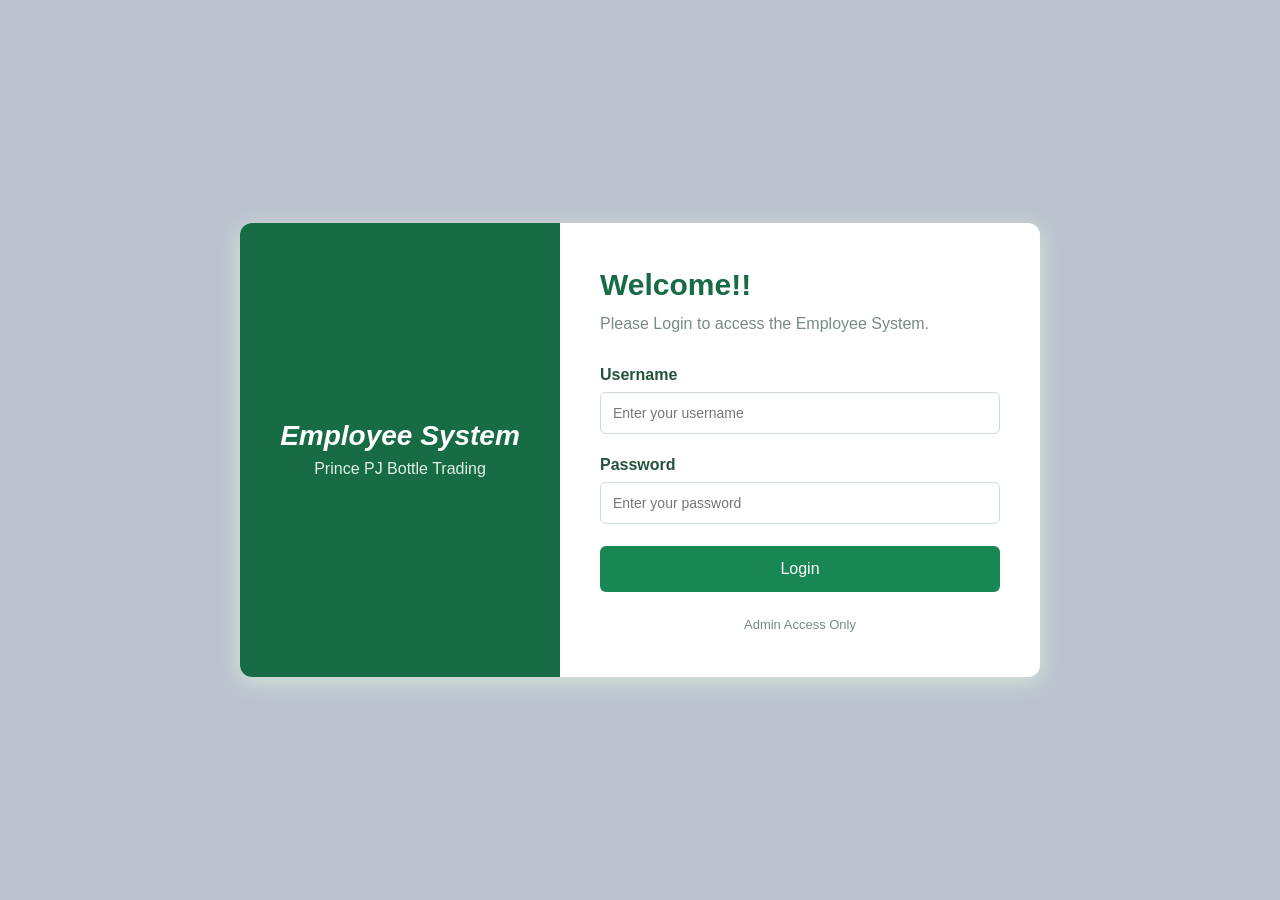
<file: index.html>
<!DOCTYPE html>
<html lang="en">
<head>
    <meta charset="UTF-8">
    <meta name="viewport" content="width=device-width, initial-scale=1.0">
    <title>Employee Management System</title>
</head>
<body>
    <script>
        window.location.replace("login.html");
    </script>
    <p>
        If the page does not open,
        <a href="login.html">click here</a>.
    </p>
</body>
</html>
</file>
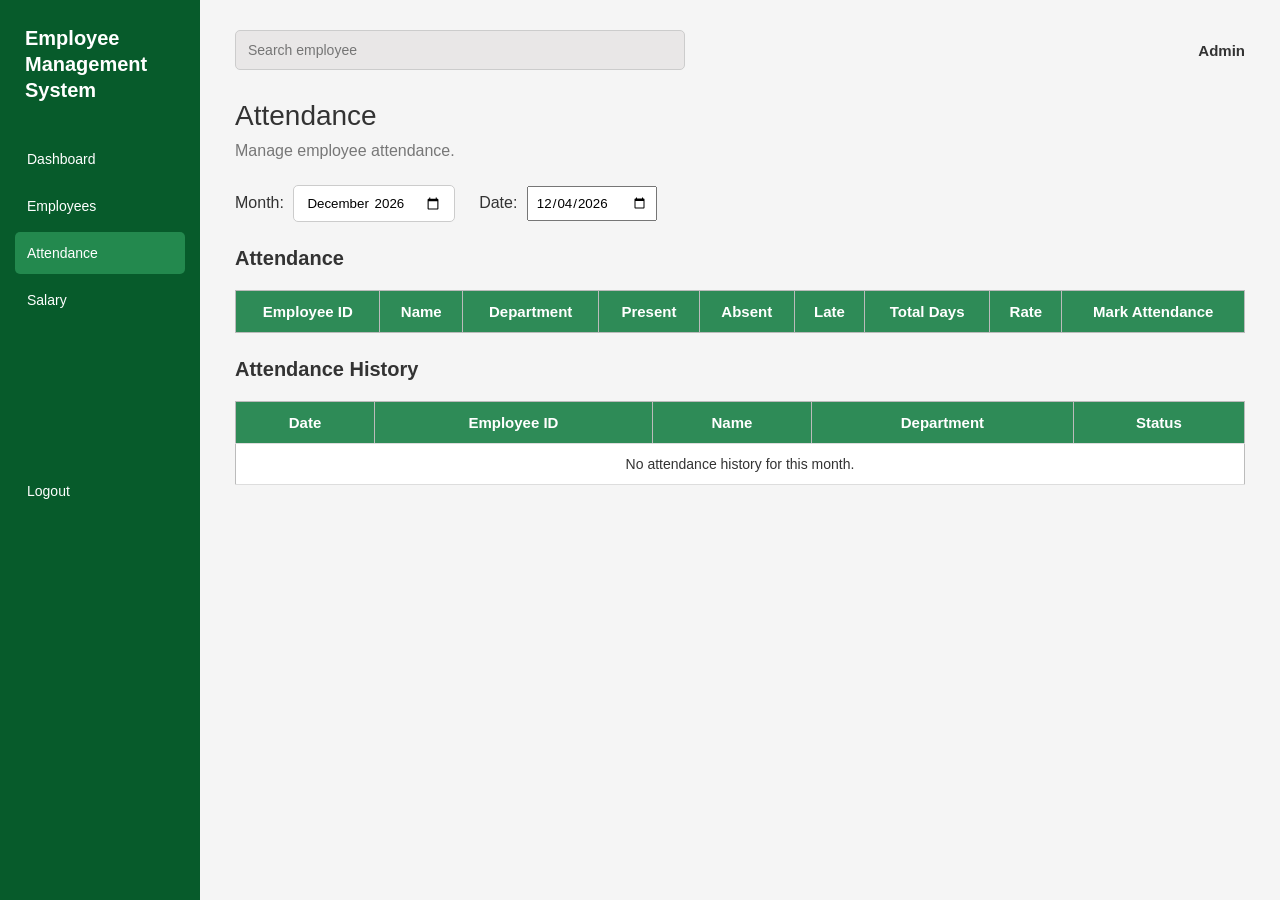
<file: attendance.html>
<html>
<head>
    <title>Employee Attendance</title>
    <link rel="stylesheet" href="Design.css">
</head>

<body>

<div class="layout">

    <div class="sidebar">
        <h2>Employee Management<br>System</h2>

        <a href="Homepage.html">Dashboard</a>
        <a href="employee.html">Employees</a>
        <a class="active" href="attendance.html">Attendance</a>
        <a href="salary.html">Salary</a>

        <br><br><br><br><br><br><br><br>

        <a href="login.html" id="Logout">Logout</a>
    </div>


    <div class="main">

        <div class="top">
            <input id="Search" placeholder="Search employee">
            <span>Admin</span>
        </div>

        <h1>Attendance</h1>
        <p>Manage employee attendance.</p>


        <!-- DATE -->

        <div class="attendance-controls">

            <label>Month:</label>
            <input type="month" id="Month">

            <label>Date:</label>
            <input type="date" id="Date">

        </div>

        <!-- ATTENDANCE -->

        <h3>Attendance</h3>

        <table border="1" cellpadding="10" class="table-container">

            <thead>
                <tr>
                    <th>Employee ID</th>
                    <th>Name</th>
                    <th>Department</th>
                    <th>Present</th>
                    <th>Absent</th>
                    <th>Late</th>
                    <th>Total Days</th>
                    <th>Rate</th>
                    <th>Mark Attendance</th>
                </tr>
            </thead>

            <tbody id="AttendanceTable"></tbody>

        </table>


        <!-- HISTORY -->

        <h3 class="history-title">Attendance History</h3>

        <table border="1" cellpadding="10" class="table-container">

            <thead>
                <tr>
                    <th>Date</th>
                    <th>Employee ID</th>
                    <th>Name</th>
                    <th>Department</th>
                    <th>Status</th>
                </tr>
            </thead>

            <tbody id="HistoryTable"></tbody>

        </table>

    </div>
</div>


<script>

// Load employee and attendance data
var employeeList = JSON.parse(
    localStorage.getItem("employees_db") || "[]"
);

var attendanceRecords = JSON.parse(
    localStorage.getItem("attendance_db") || "{}"
);


// Get an HTML element using its ID
function getElement(elementId) {
    return document.getElementById(elementId);
}


/* DATE */

// Get today's date in YYYY-MM-DD format
function getTodayDate() {

    var currentDate = new Date();

    return currentDate.getFullYear() + "-" +
        String(currentDate.getMonth() + 1).padStart(2, "0") + "-" +
        String(currentDate.getDate()).padStart(2, "0");

}


// Set the month and date fields to today
function setDefaultDate() {

    var currentDate = new Date();

    getElement("Month").value =
        currentDate.getFullYear() + "-" +
        String(currentDate.getMonth() + 1).padStart(2, "0");

    getElement("Date").value = getTodayDate();

}

/* ATTENDANCE TABLE */

// Display employee attendance and monthly totals
function displayAttendance(employeesToDisplay) {

    var selectedMonth = getElement("Month").value;
    var attendanceTableRows = "";

    var monthlyAttendance =
        attendanceRecords[selectedMonth] || {};

    employeesToDisplay.forEach(function(employee) {

        var employeeRecords =
            monthlyAttendance[employee.Id] || {};

        var presentCount = 0;
        var absentCount = 0;
        var lateCount = 0;


        // Count attendance statuses for the selected month
        for (var attendanceDate in employeeRecords) {

            var attendanceStatus = employeeRecords[attendanceDate];

            if (attendanceStatus === "Present") {
                presentCount++;
            }

            if (attendanceStatus === "Absent") {
                absentCount++;
            }

            if (attendanceStatus === "Late") {
                lateCount++;
            }

        }


        // Calculate total recorded days and attendance rate
        var totalRecordedDays =
            presentCount + absentCount + lateCount;

        var attendanceRate = totalRecordedDays
            ? Math.round(presentCount / totalRecordedDays * 100)
            : 0;


        // Add employee information and attendance buttons
        attendanceTableRows += `
        <tr>
            <td>${employee.Id}</td>
            <td>${employee.Name}</td>
            <td>${employee.Department}</td>
            <td>${presentCount}</td>
            <td>${absentCount}</td>
            <td>${lateCount}</td>
            <td>${totalRecordedDays}</td>
            <td>${attendanceRate}%</td>
            <td>
                <button onclick="markAttendance('${employee.Id}', 'Present')">
                    Present
                </button>

                <button onclick="markAttendance('${employee.Id}', 'Absent')">
                    Absent
                </button>

                <button onclick="markAttendance('${employee.Id}', 'Late')">
                    Late
                </button>
            </td>
        </tr>`;

    });


    // Display the attendance table
    getElement("AttendanceTable").innerHTML = attendanceTableRows;

}


/* MARK ATTENDANCE */

// Save an employee's attendance for the selected date
function markAttendance(employeeId, attendanceStatus) {

    var selectedMonth = getElement("Month").value;
    var selectedDate = getElement("Date").value;


    // Check that a month and date are selected
    if (!selectedMonth || !selectedDate) {
        alert("Please select a month and date.");
        return;
    }


    // Make sure the selected date belongs to the selected month
    if (selectedDate.substring(0, 7) !== selectedMonth) {
        alert("The selected date must belong to the selected month.");
        return;
    }


    // Create the month record if it does not exist
    if (!attendanceRecords[selectedMonth]) {
        attendanceRecords[selectedMonth] = {};
    }


    // Create the employee record if it does not exist
    if (!attendanceRecords[selectedMonth][employeeId]) {
        attendanceRecords[selectedMonth][employeeId] = {};
    }


    // Save the attendance status for the selected date
    attendanceRecords[selectedMonth][employeeId][selectedDate] =
        attendanceStatus;


    // Update localStorage
    localStorage.setItem(
        "attendance_db",
        JSON.stringify(attendanceRecords)
    );


    // Refresh attendance and history tables
    displayAttendance(getFilteredEmployees());
    displayAttendanceHistory();

}


/* ATTENDANCE HISTORY */

// Display attendance records for the selected month
function displayAttendanceHistory() {

    var selectedMonth = getElement("Month").value;

    var monthlyAttendance =
        attendanceRecords[selectedMonth] || {};

    var historyTableRows = "";


    // Go through each employee's attendance records
    for (var employeeId in monthlyAttendance) {

        var employee = employeeList.find(function(employee) {
            return employee.Id == employeeId;
        });


        // Skip records if the employee no longer exists
        if (!employee) {
            continue;
        }


        // Display each attendance date and status
        for (var attendanceDate in monthlyAttendance[employeeId]) {

            var attendanceStatus =
                monthlyAttendance[employeeId][attendanceDate];

            historyTableRows += `
            <tr>
                <td>${attendanceDate}</td>
                <td>${employee.Id}</td>
                <td>${employee.Name}</td>
                <td>${employee.Department}</td>
                <td>${attendanceStatus}</td>
            </tr>`;

        }

    }


    // Show the history or a message if no records exist
    getElement("HistoryTable").innerHTML = historyTableRows ||
        `<tr>
            <td colspan="5">
                No attendance history for this month.
            </td>
        </tr>`;

}


/* SEARCH */

// Return employees matching the search text
function getFilteredEmployees() {

    var searchText =
        getElement("Search").value.toLowerCase();

    return employeeList.filter(function(employee) {

        return (
            String(employee.Id || "").toLowerCase().includes(searchText) ||
            String(employee.Name || "").toLowerCase().includes(searchText) ||
            String(employee.Department || "").toLowerCase().includes(searchText)
        );

    });

}


// Update attendance table when searching
getElement("Search").oninput = function() {

    displayAttendance(getFilteredEmployees());

};


/* MONTH AND DATE */

// Refresh attendance when the selected month changes
getElement("Month").onchange = function() {

    var selectedDate = getElement("Date").value;
    var selectedMonth = getElement("Month").value;

    // Keep the selected date if it belongs to the new month
    if (selectedDate.substring(0, 7) !== selectedMonth) {
        getElement("Date").value = selectedMonth + "-01";
    }

    displayAttendance(getFilteredEmployees());
    displayAttendanceHistory();

};


// Refresh the attendance table when the date changes
getElement("Date").onchange = function() {

    displayAttendance(getFilteredEmployees());

};


/* LOGOUT */

// Ask for confirmation before logging out
getElement("Logout").onclick = function(event) {

    event.preventDefault();

    if (confirm("Are you sure you want to logout?")) {
        location.href = "login.html";
    }

};


/* START */

// Set the default date and display the tables
setDefaultDate();
displayAttendance(employeeList);
displayAttendanceHistory();


/* RELOAD */

// Refresh data when returning to the attendance page
window.addEventListener("pageshow", function() {

    employeeList = JSON.parse(
        localStorage.getItem("employees_db") || "[]"
    );

    attendanceRecords = JSON.parse(
        localStorage.getItem("attendance_db") || "{}"
    );

    setDefaultDate();
    displayAttendance(employeeList);
    displayAttendanceHistory();

});

</script>

</body>
</html>
</file>
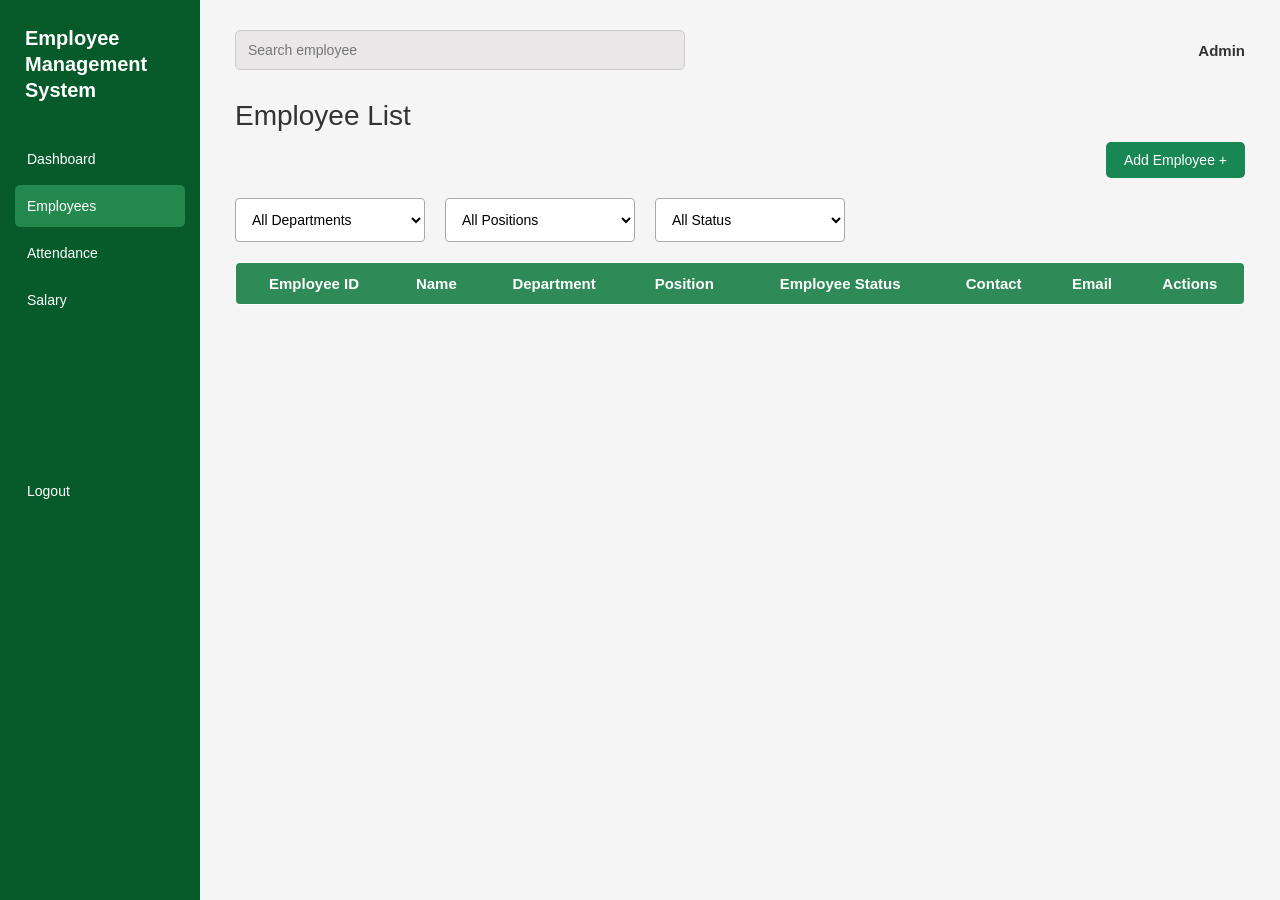
<file: employee.html>
<html>
<head>
    <title>Employee List</title>
    <link rel="stylesheet" href="Design.css">
</head>

<body>
<div class="layout">

    <div class="sidebar">
        <h2>Employee Management<br>System</h2>

        <a href="Homepage.html">Dashboard</a>
        <a href="employee.html" class="active">Employees</a>
        <a href="attendance.html">Attendance</a>
        <a href="salary.html">Salary</a>

        <br><br><br><br><br><br><br><br>

        <a href="login.html" id="Logout">Logout</a>
    </div>

    <div class="main">

        <div class="top">
            <input id="Search" placeholder="Search employee">
            <span>Admin</span>
        </div>

        <h1>Employee List</h1>

        <button class="add-button" onclick="ShowForm()">
            Add Employee +
        </button>

        <div class="employee-form" id="EmployeeForm">
            <h2 id="FormTitle">Add New Employee</h2>

            <form id="EmployeeFormData">
                <div class="form-grid">

                    <div>
                        <label>Employee ID</label>
                        <input id="EmployeeID" required>
                    </div>

                    <div>
                        <label>Full Name</label>
                        <input id="EmployeeName" required>
                    </div>

                    <div>
                        <label>Department</label>
                        <select id="Department" required>
                            <option value="">Select Department</option>
                            <option>Washing</option>
                            <option>Drying</option>
                            <option>Packing</option>
                            <option>Delivery</option>
                        </select>
                    </div>

                    <div>
                        <label>Position</label>
                        <select id="Position" required>
                            <option value="">Select Position</option>
                            <option>Regular</option>
                            <option>Part Time</option>
                        </select>
                    </div>

                    <div>
                        <label>Employee Status</label>
                        <select id="EmployeeStatus">
                            <option>Active</option>
                            <option>Inactive</option>
                        </select>
                    </div>

                    <div>
                        <label>Contact Number</label>
                        <input id="Contact" type="tel">
                    </div>

                    <div>
                        <label>Email Address</label>
                        <input id="Email" type="email">
                    </div>

                </div>

                <button class="save-button">Save Employee</button>

                <button type="button" class="cancel-button"
                    onclick="HideForm()">Cancel</button>
            </form>
        </div>

        <div class="filters">
            <select id="DepartmentFilter">
                <option value="">All Departments</option>
                <option>Washing</option>
                <option>Drying</option>
                <option>Packing</option>
                <option>Delivery</option>
            </select>

            <select id="PositionFilter">
                <option value="">All Positions</option>
                <option>Regular</option>
                <option>Part Time</option>
            </select>

            <select id="StatusFilter">
                <option value="">All Status</option>
                <option>Active</option>
                <option>Inactive</option>
            </select>
        </div>

        <div class="table-container">
            <table>
                <thead>
                    <tr>
                        <th>Employee ID</th>
                        <th>Name</th>
                        <th>Department</th>
                        <th>Position</th>
                        <th>Employee Status</th>
                        <th>Contact</th>
                        <th>Email</th>
                        <th>Actions</th>
                    </tr>
                </thead>

                <tbody id="EmployeeTable"></tbody>
            </table>
        </div>

    </div>
</div>

<script>
var employees = JSON.parse(
    localStorage.getItem("employees_db") || "[]"
);

var editIndex = -1;

// Save employees
function SaveData() {
    localStorage.setItem("employees_db", JSON.stringify(employees));
}

// Show form
function ShowForm() {
    editIndex = -1;
    document.getElementById("EmployeeFormData").reset();
    document.getElementById("EmployeeID").disabled = false;
    document.getElementById("FormTitle").textContent = "Add New Employee";
    document.getElementById("EmployeeForm").style.display = "block";
}

// Hide form
function HideForm() {
    document.getElementById("EmployeeForm").style.display = "none";
    document.getElementById("EmployeeFormData").reset();
    document.getElementById("EmployeeID").disabled = false;
    editIndex = -1;
}

// Add or update employee
document.getElementById("EmployeeFormData").onsubmit = function(e) {
    e.preventDefault();

    var id = document.getElementById("EmployeeID").value.trim();

    var duplicate = employees.some(function(emp, i) {
        return String(emp.Id || emp.EmployeeID).toLowerCase() === id.toLowerCase()
            && i !== editIndex;
    });

    if (duplicate) {
        alert("This Employee ID already exists.");
        return;
    }

    var old = editIndex >= 0 ? employees[editIndex] : {};

    var emp = {
        ...old,
        Id: id,
        Name: document.getElementById("EmployeeName").value.trim(),
        Department: document.getElementById("Department").value,
        Position: document.getElementById("Position").value,
        EmployeeStatus: document.getElementById("EmployeeStatus").value,
        Contact: document.getElementById("Contact").value.trim(),
        Email: document.getElementById("Email").value.trim()
    };

    delete emp.Salary;

    if (editIndex < 0) {
        employees.push(emp);
    } else {
        employees[editIndex] = emp;
    }

    SaveData();
    HideForm();
    FilterEmployees();
};

// Display employees
function DisplayEmployees(data) {
    document.getElementById("EmployeeTable").innerHTML = data.map(function(e) {
        var i = employees.indexOf(e);

        return `
            <tr>
                <td>${e.Id || e.EmployeeID || "-"}</td>
                <td>${e.Name || e.EmployeeName || "-"}</td>
                <td>${e.Department || "-"}</td>
                <td>${e.Position || "-"}</td>
                <td>${e.EmployeeStatus || "Active"}</td>
                <td>${e.Contact || "-"}</td>
                <td>${e.Email || "-"}</td>
                <td>
                    <button onclick="ViewEmployee(${i})">View</button>
                    <button onclick="EditEmployee(${i})">Edit</button>
                    <button onclick="DeleteEmployee(${i})">Delete</button>
                </td>
            </tr>
        `;
    }).join("");
}

// Search and filter employees
function FilterEmployees() {
    var q = document.getElementById("Search").value.toLowerCase();
    var dept = document.getElementById("DepartmentFilter").value;
    var pos = document.getElementById("PositionFilter").value;
    var status = document.getElementById("StatusFilter").value;

    var filtered = employees.filter(function(e) {
        var details = [
            e.Id, e.Name, e.EmployeeID, e.EmployeeName,
            e.Department, e.Position, e.Email, e.Contact
        ].join(" ").toLowerCase();

        return details.includes(q)
            && (!dept || e.Department === dept)
            && (!pos || e.Position === pos)
            && (!status || (e.EmployeeStatus || "Active") === status);
    });

    DisplayEmployees(filtered);
}

// View employee
function ViewEmployee(i) {
    var e = employees[i];

    alert(
        `Employee ID: ${e.Id || e.EmployeeID}
Name: ${e.Name || e.EmployeeName}
Department: ${e.Department || "-"}
Position: ${e.Position || "-"}
Status: ${e.EmployeeStatus || "Active"}
Contact: ${e.Contact || "-"}
Email: ${e.Email || "-"}`
    );
}

// Edit employee
function EditEmployee(i) {
    var e = employees[i];

    editIndex = i;

    document.getElementById("EmployeeID").value = e.Id || e.EmployeeID;
    document.getElementById("EmployeeName").value = e.Name || e.EmployeeName;
    document.getElementById("Department").value = e.Department;
    document.getElementById("Position").value = e.Position;
    document.getElementById("EmployeeStatus").value = e.EmployeeStatus || "Active";
    document.getElementById("Contact").value = e.Contact || "";
    document.getElementById("Email").value = e.Email || "";

    document.getElementById("EmployeeID").disabled = true;
    document.getElementById("FormTitle").textContent = "Edit Employee Information";
    document.getElementById("EmployeeForm").style.display = "block";
}

// Delete employee
function DeleteEmployee(i) {
    if (confirm("Are you sure you want to delete this employee?")) {
        employees.splice(i, 1);
        SaveData();
        FilterEmployees();
    }
}

// Search and filter events
document.getElementById("Search").oninput = FilterEmployees;

[
    "DepartmentFilter",
    "PositionFilter",
    "StatusFilter"
].forEach(function(id) {
    document.getElementById(id).onchange = FilterEmployees;
});

// Logout
document.getElementById("Logout").onclick = function(e) {
    e.preventDefault();

    if (confirm("Are you sure you want to logout?")) {
        location.href = "login.html";
    }
};

// Reload saved employees
window.onpageshow = function() {
    employees = JSON.parse(
        localStorage.getItem("employees_db") || "[]"
    );

    FilterEmployees();
};

FilterEmployees();
</script>

</body>
</html>
</file>
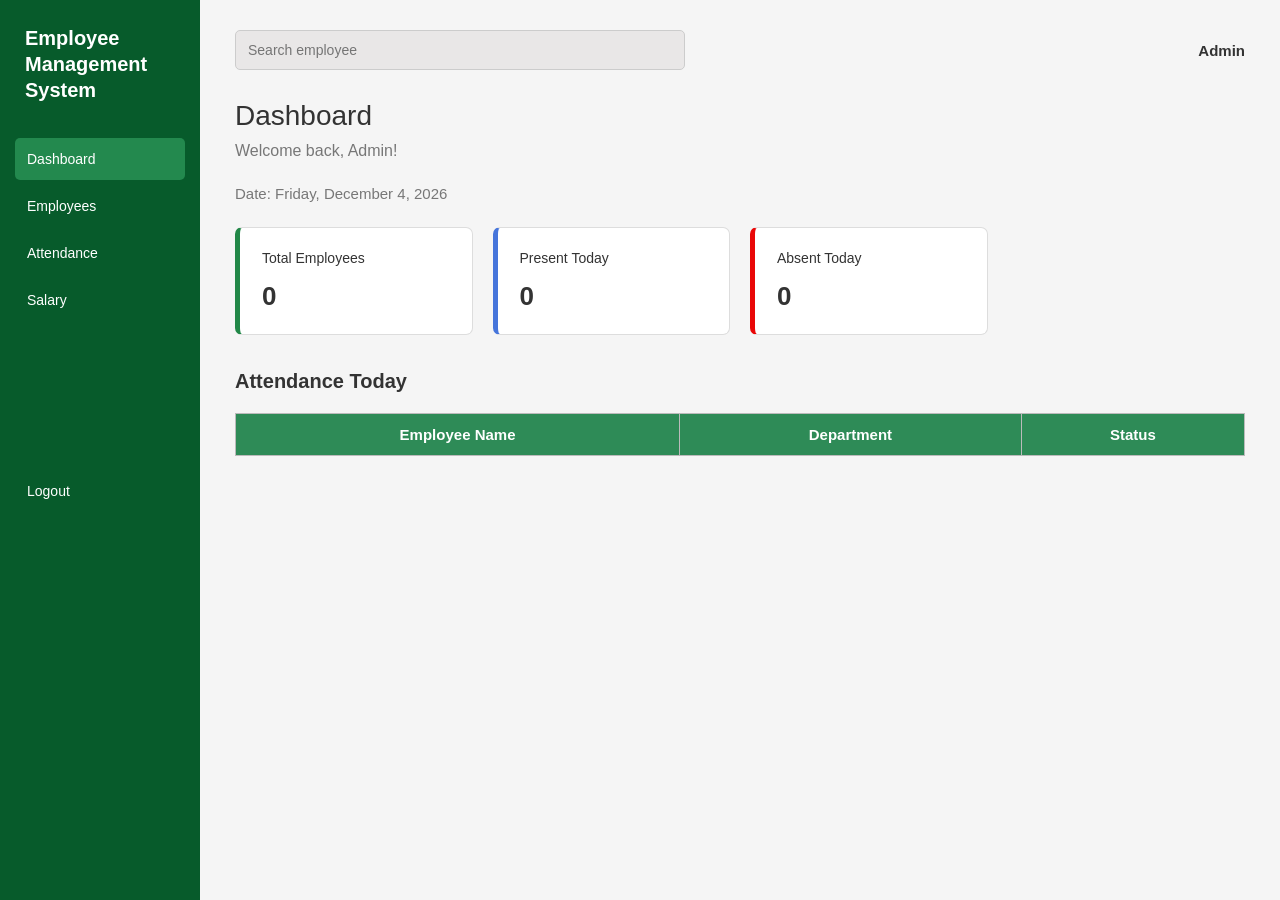
<file: Homepage.html>
<html>
<head>
    <title>Employee System</title>
    <link rel="stylesheet" href="Design.css">
</head>

<body>
<div class="layout">

    <div class="sidebar">
        <h2>Employee Management<br>System</h2>

        <a class="active" href="Homepage.html">Dashboard</a>
        <a href="employee.html">Employees</a>
        <a href="attendance.html">Attendance</a>
        <a href="salary.html">Salary</a>

        <br><br><br><br><br><br><br><br>

        
        <a href="login.html" id="Logout">Logout</a>
    </div>

    <div class="main">

        <div class="top">
            <input type="text" id="Search" placeholder="Search employee">
            <span>Admin</span>
        </div>

        <h1>Dashboard</h1>
        <p>Welcome back, Admin!</p>

        <p class="dashboard-date">
            Date: <span id="TodayDate"></span>
        </p>

        <div class="cards">

            <div class="card green">
                <p>Total Employees</p>
                <h2 id="Total">0</h2>
            </div>

            <div class="card blue">
                <p>Present Today</p>
                <h2 id="Present">0</h2>
            </div>

            <div class="card orange">
                <p>Absent Today</p>
                <h2 id="Absent">0</h2>
            </div>

        </div>

        <h3>Attendance Today</h3>

        <table border="1" cellpadding="10" class ="table-container">
            <thead>
                <tr>
                    <th>Employee Name</th>
                    <th>Department</th>
                    <th>Status</th>
                </tr>
            </thead>

            <tbody id="EmployeeTable"></tbody>
        </table>

    </div>
</div>

<script>
var employees = JSON.parse(localStorage.getItem("employees_db") || "[]");
var attendance = JSON.parse(localStorage.getItem("attendance_db") || "{}");

function $(id) {
    return document.getElementById(id);
}

function GetToday() {
    var d = new Date();

    return d.getFullYear() + "-" +
        String(d.getMonth() + 1).padStart(2, "0") + "-" +
        String(d.getDate()).padStart(2, "0");
}

function GetMonth() {
    var d = new Date();

    return d.getFullYear() + "-" +
        String(d.getMonth() + 1).padStart(2, "0");
}

function DisplayDate() {
    $("TodayDate").innerHTML = new Date().toLocaleDateString("en-US", {
        weekday: "long",
        year: "numeric",
        month: "long",
        day: "numeric"
    });
}

function DisplayEmployees(data) {

    var table = "";
    var present = 0;
    var absent = 0;
    var today = GetToday();
    var monthData = attendance[GetMonth()] || {};

    for (var i = 0; i < data.length; i++) {

        var emp = data[i];
        var record = monthData[emp.Id] || {};
        var status = record[today] || "Not Marked";

        if (status == "Present") present++;
        if (status == "Absent") absent++;

        table += "<tr>" +
            "<td>" + emp.Name + "</td>" +
            "<td>" + emp.Department + "</td>" +
            "<td>" + status + "</td>" +
            "</tr>";
    }

    $("EmployeeTable").innerHTML = table;
    $("Total").innerHTML = employees.length;
    $("Present").innerHTML = present;
    $("Absent").innerHTML = absent;
}

DisplayDate();
DisplayEmployees(employees);

$("Search").oninput = function() {

    var search = this.value.toLowerCase();

    var result = employees.filter(function(emp) {

        return String(emp.Name || "").toLowerCase().includes(search) ||
               String(emp.Department || "").toLowerCase().includes(search) ||
               String(emp.Id || "").toLowerCase().includes(search);
    });

    DisplayEmployees(result);
};

$("Logout").onclick = function(e) {

    e.preventDefault();

    if (confirm("Are you sure you want to logout?")) {
        location.href = "login.html";
    }
};

window.addEventListener("pageshow", function() {

    employees = JSON.parse(
        localStorage.getItem("employees_db") || "[]"
    );

    attendance = JSON.parse(
        localStorage.getItem("attendance_db") || "{}"
    );

    DisplayDate();
    DisplayEmployees(employees);
});
        </script>

    </body>
</html>
</file>
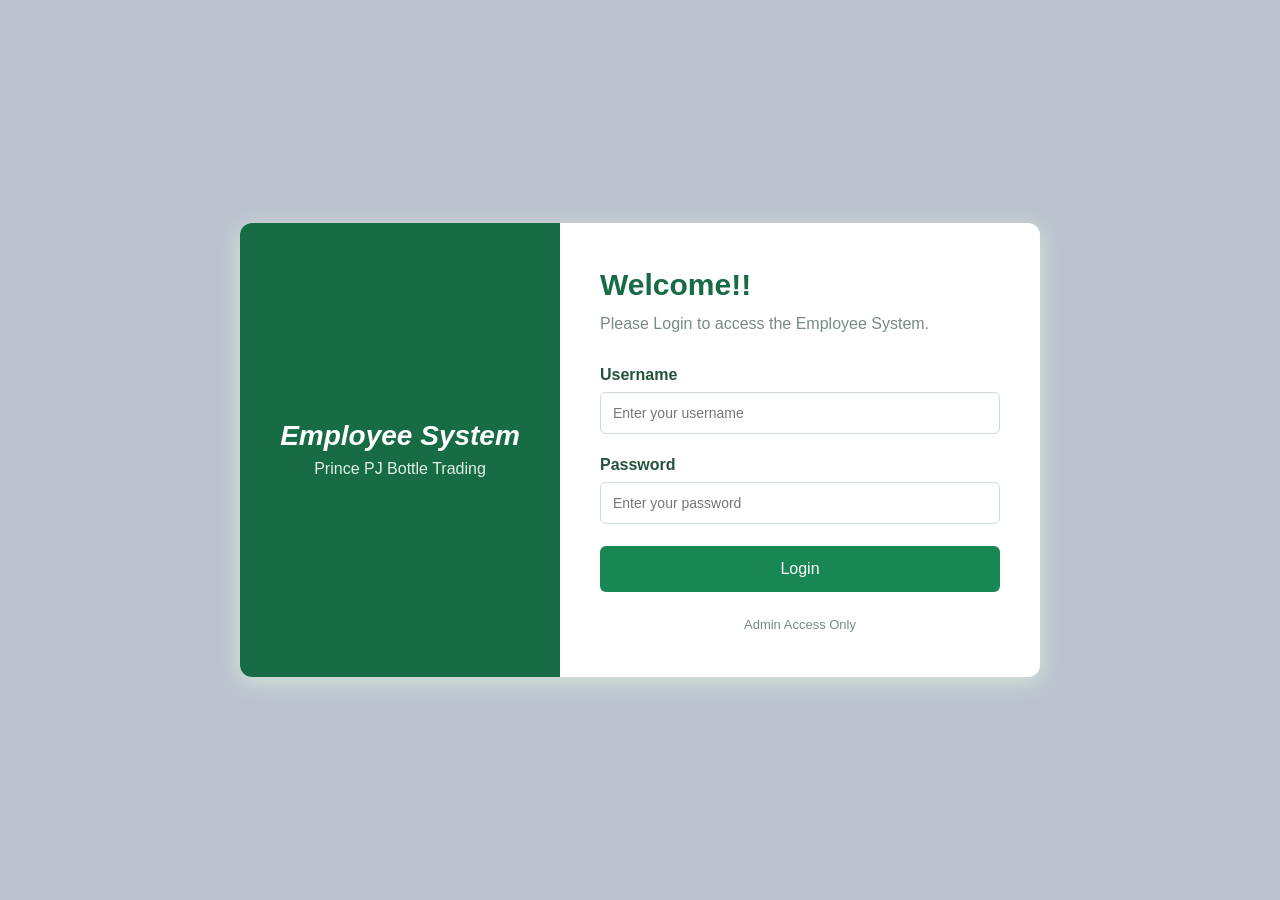
<file: login.html>
<html>
<head>
    <title>Admin Login</title>
    <link rel="stylesheet" href="Design.css">

    <style>
        body {
            margin: 0;
            font-family: Arial, sans-serif;
            background: #f0f7f2;
            display: flex;
            justify-content: center;
            align-items: center;
            min-height: 100vh;
        }

        .login-container {
            display: flex;
            width: 800px;
            max-width: 90%;
            background: white;
            border-radius: 12px;
            overflow: hidden;
            box-shadow: 0 5px 20px #d5e5da;
        }

        .login-left {
            width: 40%;
            background: #176b45;
            color: white;
            padding: 40px 25px;
            text-align: center;
            display: flex;
            flex-direction: column;
            justify-content: center;
            box-sizing: border-box;
        }

        .login-left h1 {
            font-size: 28px;
            line-height: 1.3;
        }

        .login-left p {
            line-height: 1.7;
            color: #e0f2e7;
        }

        .login-right {
            width: 60%;
            padding: 45px 40px;
            box-sizing: border-box;
        }

        .login-right h2 {
            color: #176b45;
            font-size: 30px;
            margin-top: 0;
            margin-bottom: 10px;
        }

        .subtitle {
            color: #788b80;
            margin-bottom: 30px;
            line-height: 1.5;
        }

        label {
            display: block;
            margin-bottom: 8px;
            font-weight: bold;
            color: #24533c;
        }

        input {
            width: 100%;
            padding: 12px;
            margin-bottom: 22px;
            border: 1px solid #c8dfd1;
            border-radius: 6px;
            box-sizing: border-box;
            font-size: 14px;
        }

        input:focus {
            outline: none;
            border-color: #198754;
            box-shadow: 0 0 4px #c8dfd1;
        }

        .login-button {
            width: 100%;
            padding: 14px;
            background: #198754;
            color: white;
            border: none;
            border-radius: 6px;
            font-size: 16px;
            cursor: pointer;
        }

        .login-button:hover {
            background: #146c43;
        }

        #message {
            color: #dc3545;
            font-size: 14px;
            margin-top: 15px;
        }

        .footer {
            text-align: center;
            color: #788b80;
            margin-top: 25px;
            font-size: 13px;
        }

        @media (max-width: 600px) {
            .login-container {
                flex-direction: column;
            }

            .login-left,
            .login-right {
                width: 100%;
                padding: 30px;
            }
        }
    </style>
</head>

<body style="background: #bcc3cf;">

    <div class="login-container">

        <div class="login-left">
            <h1 style="font-style: italic;">Employee System</h1>

            <p>
                Prince PJ Bottle Trading
            </p>
        </div>

        <div class="login-right">

            <h2>Welcome!!</h2>

            <p class="subtitle">
                Please Login to access the Employee System.
            </p>

            <form onsubmit="Login(event)">

                <label for="username">Username</label>
                <input
                    type="text"
                    id="username"
                    placeholder="Enter your username"
                    required
                >

                <label for="password">Password</label>
                <input
                    type="password"
                    id="password"
                    placeholder="Enter your password"
                    required
                >

                <button type="submit" class="login-button">
                    Login
                </button>

                <p id="message"></p>

            </form>

            <div class="footer">
                Admin Access Only
            </div>

        </div>

    </div>

    <script>
        function Login(event) {
            event.preventDefault();

            var username =
                document.getElementById("username").value;

            var password =
                document.getElementById("password").value;

            if (username == "123456789" && password == "123456789") {
                window.location.href = "Homepage.html";
            } else {
                document.getElementById("message").textContent =
                    "Invalid username or password.";
            }
        }
    </script>

</body>
</html>
</file>
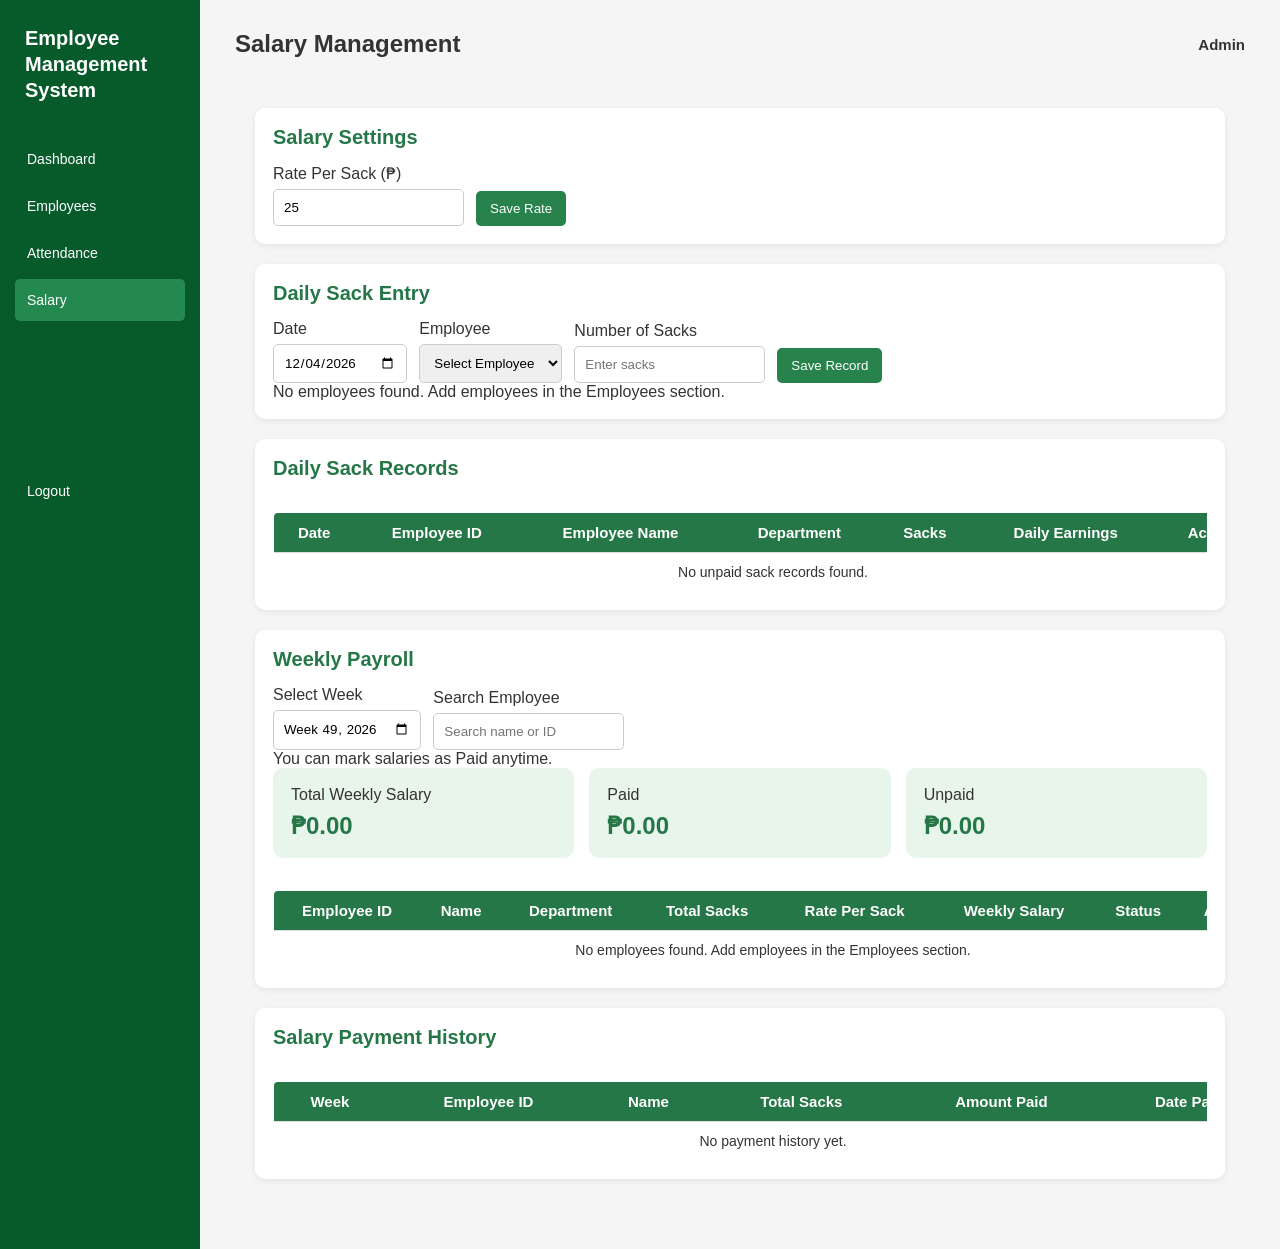
<file: salary.html>
<!DOCTYPE html>
<html>
<head>
    <title>Employee System - Salary</title>
    <link rel="stylesheet" href="Design.css">
</head>
<body>
<div class="layout">
    <div class="sidebar">
        <h2>Employee Management<br>System</h2>
        <a href="Homepage.html">Dashboard</a>
        <a href="employee.html">Employees</a>
        <a href="attendance.html">Attendance</a>
        <a class="active" href="salary.html">Salary</a>
        <br><br><br><br><br><br><br><br>
        <a href="login.html" id="Logout">Logout</a>
    </div>

    <div class="main">
        <div class="top">
            <h2>Salary Management</h2>
            <span>Admin</span>
        </div>

        <div class="salary-content">

            <div class="salary-box">
                <h3>Salary Settings</h3>
                <div class="salary-form">
                    <div>
                        <label>Rate Per Sack (₱)</label>
                        <input type="number" id="SackRate"
                            min="0" step="0.01" value="25">
                    </div>
                    <button class="salary-btn" onclick="SaveRate()">
                        Save Rate
                    </button>
                </div>
            </div>

            <div class="salary-box">
                <h3>Daily Sack Entry</h3>
                <div class="salary-form">
                    <div>
                        <label>Date</label>
                        <input type="date" id="WorkDate">
                    </div>
                    <div>
                        <label>Employee</label>
                        <select id="SackEmployee">
                            <option value="">Select Employee</option>
                        </select>
                    </div>
                    <div>
                        <label>Number of Sacks</label>
                        <input type="number" id="SackCount"
                            min="0" step="1" placeholder="Enter sacks">
                    </div>
                    <button class="salary-btn" id="SackSaveButton"
                        onclick="SaveSacks()">Save Record</button>
                    <button class="salary-btn delete-btn" id="CancelEdit"
                        onclick="CancelSackEdit()" hidden>Cancel Edit</button>
                </div>
                <p id="EmployeeMessage"></p>
            </div>

            <div class="salary-box">
                <h3>Daily Sack Records</h3>
                <div class="table-container">
                    <table class="salary-table">
                        <thead>
                            <tr>
                                <th>Date</th>
                                <th>Employee ID</th>
                                <th>Employee Name</th>
                                <th>Department</th>
                                <th>Sacks</th>
                                <th>Daily Earnings</th>
                                <th>Actions</th>
                            </tr>
                        </thead>
                        <tbody id="SackTable"></tbody>
                    </table>
                </div>
            </div>

            <div class="salary-box">
                <h3>Weekly Payroll</h3>
                <div class="salary-form">
                    <div>
                        <label>Select Week</label>
                        <input type="week" id="Week">
                    </div>
                    <div>
                        <label>Search Employee</label>
                        <input type="text" id="SearchEmployee"
                            placeholder="Search name or ID"
                            oninput="DisplaySalary()">
                    </div>
                </div>

                <p>You can mark salaries as Paid anytime.</p>

                <div class="summary">
                    <div class="summary-card">
                        <p>Total Weekly Salary</p>
                        <h2 id="TotalSalary">₱0.00</h2>
                    </div>
                    <div class="summary-card">
                        <p>Paid</p>
                        <h2 id="PaidSalary">₱0.00</h2>
                    </div>
                    <div class="summary-card">
                        <p>Unpaid</p>
                        <h2 id="UnpaidSalary">₱0.00</h2>
                    </div>
                </div>

                <div class="table-container">
                    <table class="salary-table">
                        <thead>
                            <tr>
                                <th>Employee ID</th>
                                <th>Name</th>
                                <th>Department</th>
                                <th>Total Sacks</th>
                                <th>Rate Per Sack</th>
                                <th>Weekly Salary</th>
                                <th>Status</th>
                                <th>Action</th>
                            </tr>
                        </thead>
                        <tbody id="SalaryTable"></tbody>
                    </table>
                </div>
            </div>

            <div class="salary-box">
                <h3>Salary Payment History</h3>
                <div class="table-container">
                    <table class="salary-table">
                        <thead>
                            <tr>
                                <th>Week</th>
                                <th>Employee ID</th>
                                <th>Name</th>
                                <th>Total Sacks</th>
                                <th>Amount Paid</th>
                                <th>Date Paid</th>
                            </tr>
                        </thead>
                        <tbody id="HistoryTable"></tbody>
                    </table>
                </div>
            </div>

        </div>
    </div>
</div>

<script>
var $ = function(id) {
    return document.getElementById(id);
};

function read(key, fallback) {
    try {
        var data = JSON.parse(localStorage.getItem(key));
        return data == null ? fallback : data;
    } catch (error) {
        return fallback;
    }
}

function save(key, value) {
    localStorage.setItem(key, JSON.stringify(value));
}

var employees = [];
var sacks = {};
var salaryHistory = {};
var settings = { SackRate: 25 };
var editingSack = null;

function idOf(employee) {
    return String(
        employee.Id || employee.EmployeeID || employee.id || ""
    );
}

function nameOf(employee) {
    return employee.Name || employee.EmployeeName ||
        employee.name || "";
}

function deptOf(employee) {
    return employee.Department || employee.department || "-";
}

function money(amount) {
    return "₱" + Number(amount || 0).toLocaleString("en-PH", {
        minimumFractionDigits: 2,
        maximumFractionDigits: 2
    });
}

function escapeHTML(value) {
    return String(value == null ? "" : value).replace(
        /[&<>"']/g,
        function(character) {
            return {
                "&": "&amp;",
                "<": "&lt;",
                ">": "&gt;",
                '"': "&quot;",
                "'": "&#39;"
            }[character];
        }
    );
}

// FIX: safely embeds a value inside an onclick="..." attribute
function arg(value) {
    return escapeHTML(JSON.stringify(value));
}

function currentWeek() {
    var date = new Date();
    date.setHours(0, 0, 0, 0);
    date.setDate(date.getDate() + 3 -
        (date.getDay() + 6) % 7);

    var year = date.getFullYear();
    var jan4 = new Date(year, 0, 4);

    jan4.setDate(jan4.getDate() -
        (jan4.getDay() + 6) % 7);

    var week = 1 + Math.round(
        (date - jan4) / 604800000
    );

    return year + "-W" + String(week).padStart(2, "0");
}

function weekDates(value) {
    if (!value) return [];

    var parts = value.split("-W").map(Number);
    var year = parts[0];
    var week = parts[1];
    var monday = new Date(year, 0, 4);

    monday.setDate(monday.getDate() -
        (monday.getDay() + 6) % 7 + (week - 1) * 7);

    return Array.from({ length: 7 }, function(_, index) {
        var date = new Date(monday);
        date.setDate(monday.getDate() + index);

        return date.getFullYear() + "-" +
            String(date.getMonth() + 1).padStart(2, "0") + "-" +
            String(date.getDate()).padStart(2, "0");
    });
}

function loadData() {
    employees = read("employees_db", []);
    sacks = read("sack_records", {});
    salaryHistory = read("salary_history", {});
    settings = Object.assign(
        { SackRate: 25 },
        read("salary_settings", {})
    );

    $("SackRate").value = settings.SackRate;

    var select = $("SackEmployee");
    var previous = select.value;

    select.innerHTML =
        '<option value="">Select Employee</option>';

    employees.forEach(function(employee) {
        var id = idOf(employee);
        var name = nameOf(employee);

        if (!id || !name) return;

        var option = document.createElement("option");
        option.value = id;
        option.textContent = id + " - " + name;
        select.appendChild(option);
    });

    select.value = previous;

    $("EmployeeMessage").textContent = employees.length
        ? "Employees loaded: " + employees.length
        : "No employees found. Add employees in the Employees section.";
}

function paymentFor(week, id) {
    return salaryHistory[week] &&
        salaryHistory[week][id];
}

function isPaidDate(date, id) {
    return Object.keys(salaryHistory).some(function(week) {
        var payment = paymentFor(week, id);

        return payment &&
            payment.Status === "Paid" &&
            weekDates(week).includes(date);
    });
}

function SaveRate() {
    var value = $("SackRate").value;
    var rate = Number(value);

    if (value === "" || !Number.isFinite(rate) || rate < 0) {
        alert("Enter a valid rate per sack.");
        return;
    }

    settings.SackRate = rate;
    save("salary_settings", settings);

    DisplaySackRecords();
    DisplaySalary();

    alert("Rate saved successfully.");
}

function SaveSacks() {
    var date = $("WorkDate").value;
    var id = $("SackEmployee").value;
    var value = $("SackCount").value;
    var count = Number(value);

    if (!date || !id || value === "") {
        alert("Enter the date, employee, and number of sacks.");
        return;
    }

    if (!Number.isInteger(count) || count < 0) {
        alert("Sacks must be a whole number of zero or more.");
        return;
    }

    var employee = employees.find(function(item) {
        return idOf(item) === id;
    });

    if (!employee) {
        alert("Employee not found. Refresh the page.");
        return;
    }

    if (isPaidDate(date, id)) {
        alert("This employee's salary for that week is already paid.");
        return;
    }

    if (editingSack && isPaidDate(editingSack.date, editingSack.id)) {
        alert("This record belongs to an already-paid week.");
        return;
    }

    if (!editingSack && sacks[date] && sacks[date][id]) {
        if (!confirm("A record already exists for this employee and date. Replace it?")) {
            return;
        }
    }

    if (editingSack) {
        var oldDate = editingSack.date;
        var oldId = editingSack.id;

        if (oldDate !== date || oldId !== id) {
            if (sacks[date] && sacks[date][id]) {
                if (!confirm("A record already exists for the new date and employee. Replace it?")) {
                    return;
                }
            }

            if (sacks[oldDate]) {
                delete sacks[oldDate][oldId];

                if (!Object.keys(sacks[oldDate]).length) {
                    delete sacks[oldDate];
                }
            }
        }
    }

    if (!sacks[date]) sacks[date] = {};

    sacks[date][id] = {
        Sacks: count,
        Name: nameOf(employee),
        Department: deptOf(employee)
    };

    save("sack_records", sacks);

    CancelSackEdit();
    DisplaySackRecords();
    DisplaySalary();

    alert("Sack record saved successfully.");
}

function EditSacks(date, id) {
    sacks = read("sack_records", {});
    salaryHistory = read("salary_history", {});

    if (!sacks[date] || !sacks[date][id]) {
        alert("Record not found. Refresh the page.");
        return;
    }

    if (isPaidDate(date, id)) {
        alert("Cannot edit a record from an already-paid week.");
        return;
    }

    editingSack = { date: date, id: id };

    $("WorkDate").value = date;
    $("SackEmployee").value = id;
    $("SackCount").value = sacks[date][id].Sacks;

    $("SackSaveButton").textContent = "Update Record";
    $("CancelEdit").hidden = false;

    $("WorkDate").scrollIntoView({
        behavior: "smooth",
        block: "center"
    });

    $("WorkDate").focus();
}

function CancelSackEdit() {
    editingSack = null;

    $("SackCount").value = "";
    $("SackSaveButton").textContent = "Save Record";
    $("CancelEdit").hidden = true;
}

function DeleteSacks(date, id) {
    sacks = read("sack_records", {});
    salaryHistory = read("salary_history", {});

    if (!sacks[date] || !sacks[date][id]) {
        alert("Record not found.");
        return;
    }

    if (isPaidDate(date, id)) {
        alert("Cannot delete a record from an already-paid week.");
        return;
    }

    if (!confirm("Delete this sack record?")) return;

    delete sacks[date][id];

    if (!Object.keys(sacks[date]).length) {
        delete sacks[date];
    }

    save("sack_records", sacks);

    if (editingSack &&
        editingSack.date === date &&
        editingSack.id === id) {
        CancelSackEdit();
    }

    DisplaySackRecords();
    DisplaySalary();
}

function weeklySacks(id, week) {
    return weekDates(week).reduce(function(total, date) {
        var record = sacks[date] && sacks[date][id];

        return total + (Number(record && record.Sacks) || 0);
    }, 0);
}

function DisplaySackRecords() {
    sacks = read("sack_records", {});
    salaryHistory = read("salary_history", {});

    var rows = [];

    Object.keys(sacks).sort().reverse().forEach(function(date) {
        Object.keys(sacks[date]).forEach(function(id) {
            if (isPaidDate(date, id)) return;

            var record = sacks[date][id];
            var employee = employees.find(function(item) {
                return idOf(item) === id;
            });

            var name = employee
                ? nameOf(employee)
                : record.Name || "Unknown";

            var department = employee
                ? deptOf(employee)
                : record.Department || "-";

            var count = Number(record.Sacks) || 0;

            rows.push("<tr>" +
                "<td>" + escapeHTML(date) + "</td>" +
                "<td>" + escapeHTML(id) + "</td>" +
                "<td>" + escapeHTML(name) + "</td>" +
                "<td>" + escapeHTML(department) + "</td>" +
                "<td>" + count + "</td>" +
                "<td>" + money(count * settings.SackRate) + "</td>" +
                "<td>" +
                '<button class="salary-btn" onclick="EditSacks(' +
                    arg(date) + "," + arg(id) +
                    ')">Edit</button> ' +
                '<button class="salary-btn delete-btn" onclick="DeleteSacks(' +
                    arg(date) + "," + arg(id) +
                    ')">Delete</button>' +
                "</td></tr>");
        });
    });

    $("SackTable").innerHTML = rows.join("") ||
        '<tr><td colspan="7">No unpaid sack records found.</td></tr>';
}

function MarkPaid(id) {
    loadData();

    var week = $("Week").value;

    if (!week) {
        alert("Please select a week first.");
        return;
    }

    if (paymentFor(week, id) &&
        paymentFor(week, id).Status === "Paid") {
        alert("This salary is already paid.");
        return;
    }

    var totalSacks = weeklySacks(id, week);

    if (totalSacks <= 0) {
        alert("This employee has no sacks recorded for the selected week.");
        return;
    }

    var employee = employees.find(function(item) {
        return idOf(item) === id;
    });

    var rate = Number(settings.SackRate) || 0;
    var amount = totalSacks * rate;

    if (!confirm("Mark " + money(amount) + " as paid?")) {
        return;
    }

    var today = new Date();
    var datePaid = today.getFullYear() + "-" +
        String(today.getMonth() + 1).padStart(2, "0") + "-" +
        String(today.getDate()).padStart(2, "0");

    if (!salaryHistory[week]) {
        salaryHistory[week] = {};
    }

    salaryHistory[week][id] = {
        Name: employee ? nameOf(employee) : id,
        Department: employee ? deptOf(employee) : "-",
        TotalSacks: totalSacks,
        RatePerSack: rate,
        Amount: amount,
        DatePaid: datePaid,
        Status: "Paid"
    };

    save("salary_history", salaryHistory);

    RefreshTables();

    alert("Salary successfully marked as Paid!");
}

function UndoPayment(id) {
    salaryHistory = read("salary_history", {});

    var week = $("Week").value;
    var payment = paymentFor(week, id);

    if (!payment || payment.Status !== "Paid") {
        alert("Payment record not found.");
        return;
    }

    if (!confirm("Undo this payment record? The salary will become unpaid again.")) {
        return;
    }

    delete salaryHistory[week][id];

    if (!Object.keys(salaryHistory[week]).length) {
        delete salaryHistory[week];
    }

    save("salary_history", salaryHistory);

    RefreshTables();

    alert("Payment undone. Salary is now unpaid.");
}

function DisplaySalary() {
    var week = $("Week").value;
    var search = $("SearchEmployee").value.toLowerCase();

    var total = 0;
    var paid = 0;
    var unpaid = 0;
    var rows = [];

    employees.forEach(function(employee) {
        var id = idOf(employee);
        var name = nameOf(employee);
        var department = deptOf(employee);

        if (!id || !name ||
            !(id + " " + name + " " + department)
                .toLowerCase().includes(search)) {
            return;
        }

        var payment = paymentFor(week, id);
        var isPaid = payment && payment.Status === "Paid";

        var count = isPaid
            ? Number(payment.TotalSacks) || 0
            : weeklySacks(id, week);

        var rate = isPaid
            ? Number(payment.RatePerSack) || 0
            : Number(settings.SackRate) || 0;

        var amount = isPaid
            ? Number(payment.Amount) || 0
            : count * rate;

        total += amount;

        if (isPaid) {
            paid += amount;
        } else {
            unpaid += amount;
        }

        var action = isPaid
            ? '<button class="salary-btn delete-btn" onclick="UndoPayment(' +
                arg(id) + ')">Undo</button>'
            : '<button class="salary-btn pay-button" onclick="MarkPaid(' +
                arg(id) + ')">Mark Paid</button>';

        rows.push("<tr>" +
            "<td>" + escapeHTML(id) + "</td>" +
            "<td>" + escapeHTML(name) + "</td>" +
            "<td>" + escapeHTML(department) + "</td>" +
            "<td>" + count + "</td>" +
            "<td>" + money(rate) + "</td>" +
            "<td>" + money(amount) + "</td>" +
            '<td class="' + (isPaid ? "status-paid" : "status-unpaid") +
                '">' + (isPaid ? "Paid" : "Unpaid") + "</td>" +
            "<td>" + action + "</td></tr>");
    });

    $("SalaryTable").innerHTML = rows.join("") ||
        '<tr><td colspan="8">No employees found. Add employees in the Employees section.</td></tr>';

    $("TotalSalary").textContent = money(total);
    $("PaidSalary").textContent = money(paid);
    $("UnpaidSalary").textContent = money(unpaid);
}

function DisplayHistory() {
    salaryHistory = read("salary_history", {});

    var rows = [];

    Object.keys(salaryHistory).sort().reverse().forEach(function(week) {
        Object.keys(salaryHistory[week]).forEach(function(id) {
            var record = salaryHistory[week][id];

            rows.push("<tr>" +
                "<td>" + escapeHTML(week) + "</td>" +
                "<td>" + escapeHTML(id) + "</td>" +
                "<td>" + escapeHTML(record.Name || id) + "</td>" +
                "<td>" + (Number(record.TotalSacks) || 0) + "</td>" +
                "<td>" + money(record.Amount) + "</td>" +
                "<td>" + escapeHTML(record.DatePaid || "-") + "</td>" +
                "</tr>");
        });
    });

    $("HistoryTable").innerHTML = rows.join("") ||
        '<tr><td colspan="6">No payment history yet.</td></tr>';
}

function RefreshTables() {
    loadData();
    DisplaySackRecords();
    DisplaySalary();
    DisplayHistory();
}

function Refresh() {
    var todayWeek = currentWeek();
    var lastWeek = localStorage.getItem("salary_last_opened_week");
    var selectedWeek = localStorage.getItem("salary_selected_week");

    $("Week").value =
        lastWeek === todayWeek && selectedWeek
            ? selectedWeek
            : todayWeek;

    localStorage.setItem("salary_last_opened_week", todayWeek);
    localStorage.setItem("salary_selected_week", $("Week").value);

    RefreshTables();
}

$("Week").addEventListener("change", function() {
    localStorage.setItem("salary_selected_week", $("Week").value);
    DisplaySalary();
});

var today = new Date();

$("WorkDate").value = today.getFullYear() + "-" +
    String(today.getMonth() + 1).padStart(2, "0") + "-" +
    String(today.getDate()).padStart(2, "0");

$("Logout").addEventListener("click", function(event) {
    if (!confirm("Are you sure you want to logout?")) {
        event.preventDefault();
    }
});

Refresh();

window.addEventListener("pageshow", Refresh);

window.addEventListener("storage", function(event) {
    if ([
        "employees_db",
        "sack_records",
        "salary_history",
        "salary_settings"
    ].includes(event.key)) {
        RefreshTables();
    }
});
</script>
</body>
</html>
</file>
<file: Design.css>
* {
    margin: 0;
    padding: 0;
    box-sizing: border-box;
    font-family: Arial, sans-serif;
}

body {
    background-color: #f5f5f5;
    min-width: 1100px;
    color: #333;
}

.layout {
    display: flex;
    min-height: 100vh;
}

/* SIDEBAR */
.sidebar {
    width: 200px;
    min-width: 200px;
    background-color: #075b2b;
    color: white;
    padding: 25px 15px;
    display: flex;
    flex-direction: column;
}

.sidebar h2 {
    font-size: 20px;
    line-height: 1.3;
    margin-bottom: 35px;
    padding-left: 10px;
}

.sidebar a {
    display: block;
    color: white;
    text-decoration: none;
    padding: 13px 12px;
    margin-bottom: 5px;
    border-radius: 5px;
    font-size: 14px;
    cursor: pointer;
}

.sidebar a:hover,
.sidebar a.active {
    background-color: #23894e;
}

/* MAIN CONTENT */
.main {
    flex: 1;
    min-width: 0;
    padding: 30px 35px;
}

/* TOP BAR */
.top {
    display: flex;
    align-items: center;
    justify-content: space-between;
    gap: 25px;
    margin-bottom: 30px;
}

.top input {
    width: 450px;
    height: 40px;
    padding: 10px 15px;
    border: 1px solid #ddd;
    border-radius: 5px;
    background-color: #e9e7e7;
    font-size: 14px;
    outline: none;
}

.top input:focus {
    border-color: #168044;
    background-color: white;
}

.top span {
    font-weight: bold;
    font-size: 15px;
}

/* PAGE TITLE */
.main h1 {
    font-size: 28px;
    font-weight: normal;
    margin-bottom: 10px;
}

.main > p {
    color: #777;
    margin-bottom: 25px;
}

/* FILTERS - add these elements to your HTML */
.filters {
    display: flex;
    gap: 20px;
    margin: 20px 0;
}

.filters select {
    width: 190px;
    padding: 12px;
    background-color: white;
    border: 1px solid #aaa;
    border-radius: 4px;
    font-size: 14px;
}

/* ADD EMPLOYEE BUTTON */
.add-button {
    display: block;
    margin-left: auto;
    margin-bottom: 20px;
    padding: 13px 20px;
    background-color: #075b2b;
    color: white;
    border: none;
    border-radius: 4px;
    font-size: 14px;
    cursor: pointer;
}

.add-button:hover {
    background-color: #08763a;
}

/* EMPLOYEE TABLE */
table {
    width: 100%;
    border-collapse: collapse;
    background-color: white;
    border: 1px solid #bbb;
    border-radius: 5px;
    overflow: hidden;
}

th {
    background-color: #e5e1e1;
    color: #555;
    text-align: left;
    padding: 16px 12px;
    font-size: 15px;
    font-weight: bold;
}

td {
    padding: 15px 12px;
    border-top: 1px solid #ddd;
    font-size: 14px;
}

tr:hover td {
    background-color: #f5f8f5;
}

th:last-child,
td:last-child {
    text-align: center;
}

/* ACTION BUTTONS */
.action-button {
    border: none;
    padding: 8px 10px;
    margin: 0 3px;
    border-radius: 4px;
    color: white;
    cursor: pointer;
}

.view-button {
    background-color: #42a66a;
}

.edit-button {
    background-color: #5269d8;
}

.delete-button {
    background-color: #e84858;
}

.action-button:hover {
    opacity: 0.8;
}

/* DASHBOARD CARDS */
.cards {
    display: grid;
    grid-template-columns: repeat(4, minmax(0, 1fr));
    gap: 20px;
    margin: 25px 0 35px;
}

.card {
    padding: 22px;
    border-radius: 7px;
    background-color: white;
    border: 1px solid #ddd;
}

.card p {
    margin-bottom: 15px;
    font-size: 14px;
}

.card h2 {
    font-size: 26px;
}

.green {
    border-left: 5px solid #218747;
}

.blue {
    border-left: 5px solid #4675db;
}

.orange {
    border-left: 5px solid #e90707;
}

.purple {
    border-left: 5px solid #8759c7;
}

.main h3 {
    margin: 25px 0 15px;
    font-size: 20px;
}

.employee-form {
            display: none;
            background: white;
            padding: 20px;
            margin: 20px 0;
            border-radius: 10px;
            box-shadow: 0 2px 8px #ddd;
        }

        .employee-form h2 {
            color: #176b45;
            margin-top: 0;
        }

        .form-grid {
            display: grid;
            grid-template-columns: 1fr 1fr;
            gap: 15px;
        }

        .form-grid label {
            display: block;
            margin-bottom: 6px;
            font-weight: bold;
        }

        .form-grid input,
        .form-grid select {
            width: 100%;
            padding: 10px;
            border: 1px solid #ccc;
            border-radius: 5px;
            box-sizing: border-box;
            margin-bottom: 15px;
        }

        .save-button {
            background: #198754;
            color: white;
            padding: 10px 18px;
            border: none;
            border-radius: 5px;
            cursor: pointer;
        }

        .cancel-button {
            background: #6c757d;
            color: white;
            padding: 10px 18px;
            border: none;
            border-radius: 5px;
            cursor: pointer;
        }

        .add-button {
            background: #198754;
            color: white;
            padding: 10px 18px;
            border: none;
            border-radius: 5px;
            cursor: pointer;
        }

        @media (max-width: 700px) {
            .form-grid {
                grid-template-columns: 1fr;
            }
        }

/* Center Employee Status column */
.table-container th:nth-child(6),
.table-container td:nth-child(6) {
    text-align: center;
}

.table-container td:nth-child(6) {
    vertical-align: middle;
}

/* ATTENDANCE PAGE */

.attendance-top {
    display: flex;
    align-items: center;
    gap: 10px;
    margin: 20px 0;
}

.attendance-top label {
    font-weight: bold;
}

.attendance-top input {
    padding: 10px;
    border: 1px solid #ccc;
    border-radius: 5px;
    font-size: 14px;
}

/* ATTENDANCE TABLE */

.table-container {
    width: 100%;
    overflow-x: auto;
    margin-top: 20px;
}

.table-container table {
    width: 100%;
    min-width: 1000px;
    border-collapse: collapse;
    background: white;
}

.table-container th {
    background-color: #2e8b57;
    color: white;
    padding: 12px;
    text-align: center;
}

.table-container td {
    padding: 12px;
    border-bottom: 1px solid #ddd;
    text-align: center;
}

.table-container tr:hover {
    background-color: #f1f8f3;
}

/* EMPLOYEE NAME */

.table-container td:nth-child(2) {
    text-align: left;
}

/* ATTENDANCE BUTTONS */

.action-button {
    border: none;
    padding: 7px 10px;
    border-radius: 5px;
    cursor: pointer;
    margin: 2px;
    font-size: 12px;
}

.view-button {
    background-color: #2e8b57;
    color: white;
}

.edit-button {
    background-color: #e0a800;
    color: white;
}

.delete-button {
    background-color: #dc3545;
    color: white;
}

.action-button:hover {
    opacity: 0.8;
}

/* SEARCH */

#Search {
    padding: 9px 12px;
    border: 1px solid #ccc;
    border-radius: 5px;
    outline: none;
}

#Search:focus {
    border-color: #2e8b57;
}

/* MONTH SELECTOR */

#Month {
    border: 1px solid #ccc;
    border-radius: 5px;
    padding: 9px 12px;
    background: white;
}

#Month:focus {
    outline: none;
    border-color: #2e8b57;
}

.dashboard-date {
    font-size: 15px;
    margin-top: 5px;
    margin-bottom: 20px;
}




.history-title {
    margin-top: 35px;
}

.attendance-controls {
    margin-bottom: 20px;
}

.attendance-controls label {
    margin-right: 5px;
}

.attendance-controls input {
    margin-right: 20px;
    padding: 7px;
}

 .salary-content {
            padding: 20px;
        }

        .salary-box {
            background: white;
            padding: 18px;
            margin-bottom: 20px;
            border-radius: 10px;
            box-shadow: 0 2px 6px #00000012;
        }

        .salary-box h3 {
            margin-top: 0;
            color: #267747;
        }

        .salary-form {
            display: flex;
            flex-wrap: wrap;
            gap: 12px;
            align-items: end;
        }

        .salary-form div {
            display: flex;
            flex-direction: column;
            gap: 6px;
        }

        .salary-form input,
        .salary-form select {
            padding: 10px;
            border: 1px solid #ccc;
            border-radius: 5px;
        }

        .salary-btn {
            padding: 10px 14px;
            border: none;
            border-radius: 5px;
            cursor: pointer;
            background: #27834b;
            color: white;
        }

        .salary-btn:hover {
            background: #1d6639;
        }

        .delete-btn {
            background: #c0392b;
        }

        .table-container {
            overflow-x: auto;
        }

        .salary-table {
            width: 100%;
            border-collapse: collapse;
            margin-top: 12px;
        }

        .salary-table th,
        .salary-table td {
            padding: 11px;
            border-bottom: 1px solid #ddd;
            text-align: center;
        }

        .salary-table th {
            background: #267747;
            color: white;
        }

        .salary-table tr:hover {
            background: #f2f8f3;
        }

        .summary {
            display: flex;
            flex-wrap: wrap;
            gap: 15px;
            margin-bottom: 20px;
        }

        .summary-card {
            flex: 1;
            min-width: 150px;
            padding: 18px;
            border-radius: 10px;
            background: #e8f5eb;
        }

        .summary-card p {
            margin: 0 0 8px;
        }

        .summary-card h2 {
            margin: 0;
            color: #267747;
        }

        .status-paid {
            color: green;
            font-weight: bold;
        }

        .status-unpaid {
            color: #c0392b;
            font-weight: bold;
        }

         .pay-button:disabled {
            background: #bdbdbd;
            color: #666;
            cursor: not-allowed;
            opacity: .7;
        }
</file>
